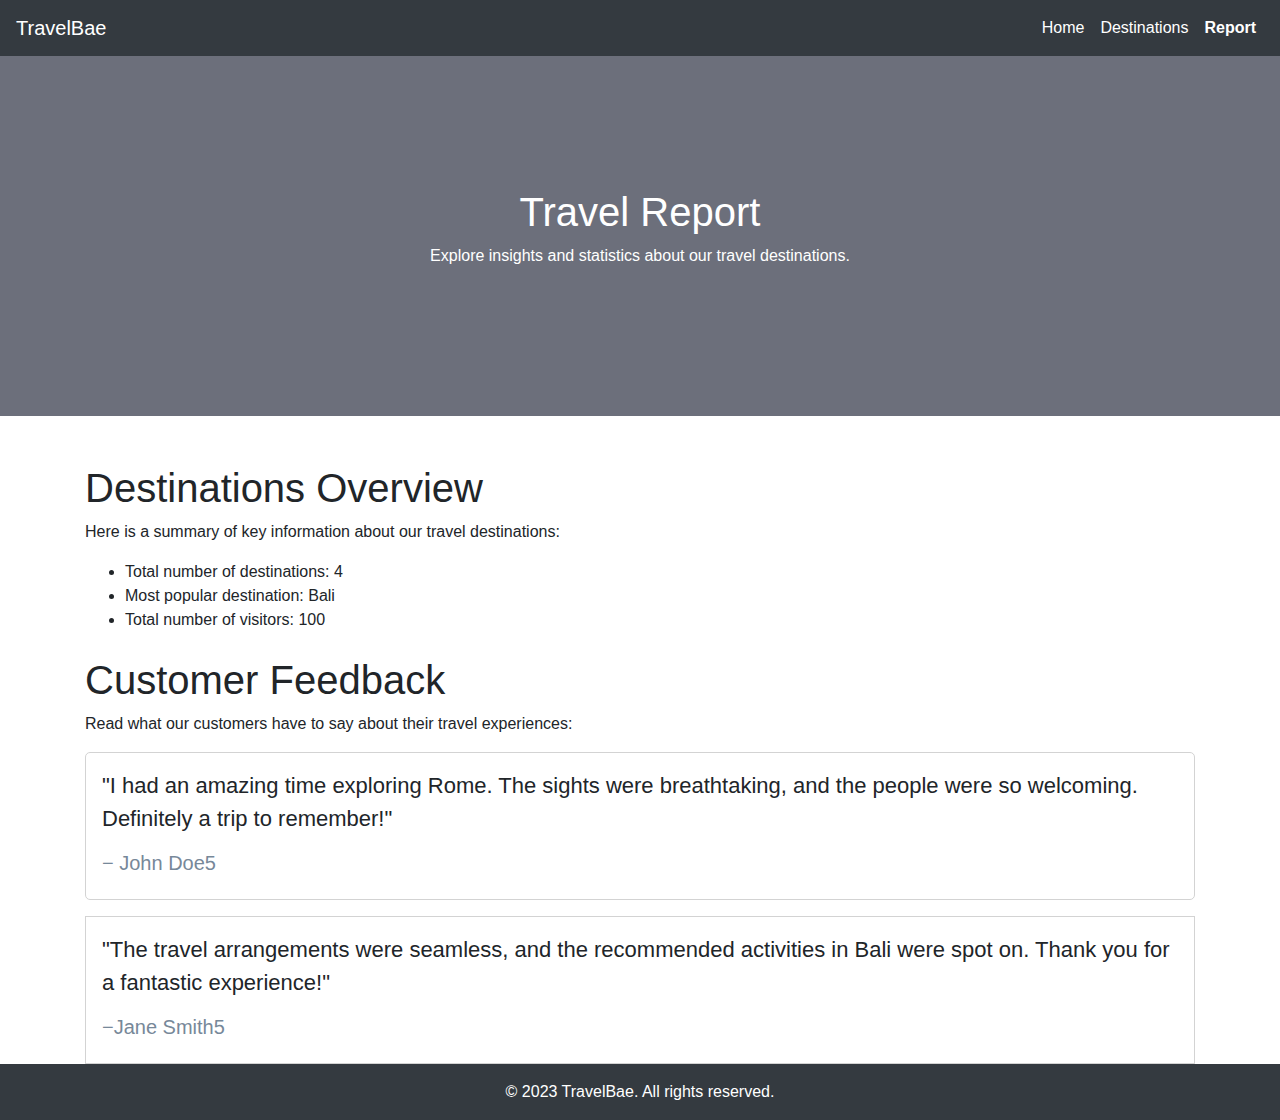
<file: report.html>
<!DOCTYPE html>
<html lang="en">
<head>
    <meta charset="UTF-8">
    <meta name="viewport" content="width=device-width, initial-scale=1.0">
    <title>Document</title>
    <link rel="stylesheet" href="https://cdn.jsdelivr.net/npm/bootstrap@4.0.0/dist/css/bootstrap.min.css" integrity="sha384-Gn5384xqQ1aoWXA+058RXPxPg6fy4IWvTNh0E263XmFcJlSAwiGgFAW/dAiS6JXm" crossorigin="anonymous">
    <link rel="stylesheet" href="index.css">
</head>
<body>
    <nav class="navbar navbar-expand-lg navbar-light bg-dark">
        <a class="navbar-brand text-white" href="#">TravelBae</a>
        <button class="navbar-toggler" type="button" data-toggle="collapse" data-target="#navbarSupportedContent" aria-controls="navbarSupportedContent" aria-expanded="false" aria-label="Toggle navigation">
          <span class="navbar-toggler-icon"></span>
        </button>
      
        <div class="collapse navbar-collapse" id="navbarSupportedContent">
          <ul class="navbar-nav ml-auto">
            <li class="nav-item">
              <a class="nav-link text-white nav-element" href="index.html">Home<span class="sr-only">(current)</span></a>
            </li>
            <li class="nav-item">
              <a class="nav-link nav-element" href="destinations.html">Destinations</a>
            </li>
            <li class="nav-item active">
                <a class="nav-link text-white font-weight-bold" href="#">Report</a>
              </li>
          </ul>
        </div>
      </nav> 

      <header class="d-flex flex-column justify-content-center align-items-center text-center header-height report-header">
        <h1 class="text-white mb-2">Travel Report</h1>
        <p class="text-white">Explore insights and statistics about our travel destinations.</p>
      </header>

      <div class="container mt-5">
        <h1>Destinations Overview</h1>
        <p>Here is a summary of key information about our travel destinations:</p>
       <ul class="mb-4">
        <li>Total number of destinations: 4</li>
        <li>Most popular destination: Bali</li>
        <li>Total number of visitors: 100</li>
       </ul>
       <h1>Customer Feedback</h1>
       <p>Read what our customers have to say about their travel experiences:</p>

       <div class="p-3 mb-3 container-style column-style">
        <p2 class="para">"I had an amazing time exploring Rome. The sights were breathtaking, and the people were so welcoming. Definitely a trip to remember!"</p>
        <h5 class="heading">&minus; John Doe</h>5
       </div>

       <div class="p-3 ontainer-style column-style">
        <p2 class="para">"The travel arrangements were seamless, and the recommended activities in Bali were spot on. Thank you for a fantastic experience!"</p>
        <h5 class="heading">&minus;Jane Smith</h>5
       </div>
      </div>
      <footer class="text-center bg-dark  text-white py-3">
        © 2023 TravelBae. All rights reserved.
      </footer>
</body>
</html>
</file>
<file: index.css>
.nav-element{
  color:#ffffff !important;
}
.anchor-element.anchor-element:hover{
   color: #adafb6 !important;
}
.anchor-element{
  color: gray !important;
}
.nav-element:hover{
    color: gray !important;
}
.header-height{
    height:40vh;
    background-color:#f8f9fa;
}

.image-height{
  border-top-right-radius:5px;
 border-top-left-radius:5px;
}
.column-style{
  border:1px solid lightgray;
}

.report-header{
  background-color: #6c6f7b;
}
*{
  
}
.para{
 font-size:22px;
 opacity:3;
}
.heading{
  color:lightslategray;
}

.container-style{
  border-radius:5px;
}
.rome{
  height:50vh;
  background:#adafb6;
  color:#767b77;
}
.not-found{
  height:100vh;
  background-color: black;
}
.cartoon{
  height:40%;
  width:40%;
}
</file>
